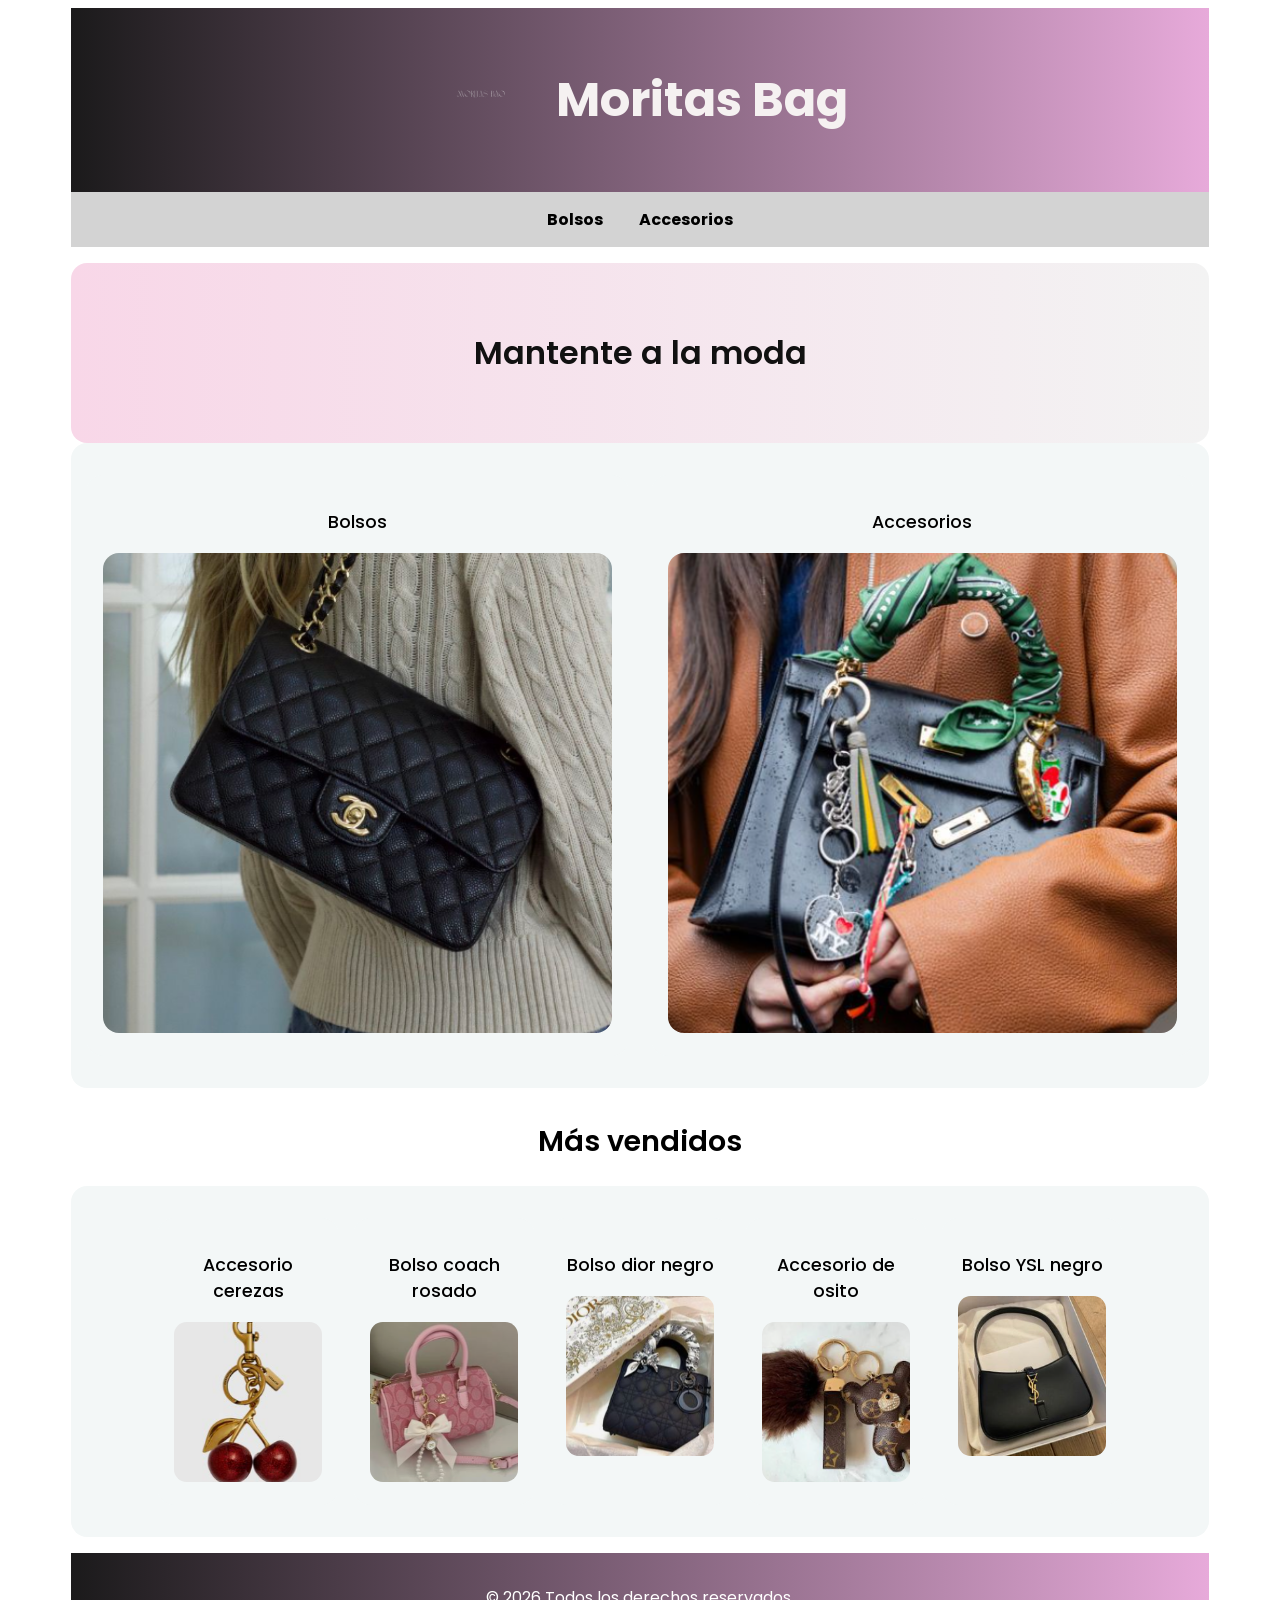
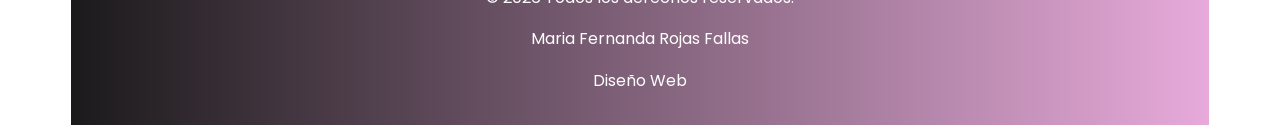
<file: index.html>
<!DOCTYPE html>
<html lang="en">
<head>
    <meta charset="UTF-8">
    <meta name="viewport" content="width=device-width, initial-scale=1.0">
    <title>Moritas Bag</title>
    <link rel="stylesheet" href="css/style.css">
    <link rel="preconnect" href="https://fonts.googleapis.com">
<link rel="preconnect" href="https://fonts.gstatic.com" crossorigin>
<link href="https://fonts.googleapis.com/css2?family=Poppins:wght@300;500;700&display=swap" rel="stylesheet">
</head>
<body>
    <div class="container">

<header class="header">
  <a href="index.html" class="logo">
    <img src="./assets/logo_morita-removebg-preview.png" alt="Logo Moritas Bags">
  </a>
  <h1>Moritas Bag</h1>
</header>

<nav>
   <a href="bolsos.html">Bolsos</a>
   <a href="accesorios.html">Accesorios</a> 
</nav>
<section class="hero">
    <h2>Mantente a la moda</h2>
</section>
<section class="cards principales">

    <div class="card">
        <h3>Bolsos</h3>
        <a href="bolsos.html">
        <img src="./assets/bolsoportada.png" alt="Bolsos">
    </a>
    </div>

     <div class="card">
        <h3>Accesorios</h3>
        <a href="accesorios.html">
        <img src="./assets/portadaaccesorios.png" alt="Accesorios">
        </a>
        </div>
</section>

<h2 class="titulo-seccion">Más vendidos</h2>

<section class="cards mas-vendidos">

<div class="card">
        <h3>Accesorio cerezas</h3>
        <a href="accesorios.html">
        <img src="./assets/accesoriocerezas.png" alt="Accesorio de cerezas">
    </a>
    </div>

     <div class="card">
        <h3>Bolso coach rosado</h3>
        <a href="bolsos.html">
        <img src="./assets/coach.png" alt="Bolso Coach rosado">
    </a>
    </div>
    
     <div class="card">
        <h3>Bolso dior negro</h3>
        <a href="bolsos.html">
        <img src="./assets/dior.png" alt="Bolso Dior negro">
    </a>
    </div>

     <div class="card">
        <h3>Accesorio de osito</h3>
        <a href="accesorios.html">
        <img src="./assets/accesorioosito.png" alt="Accesorio de osito">
    </a>
   </div>

     <div class="card">
        <h3>Bolso YSL negro</h3>
        <a href="bolsos.html">
        <img src="./assets/ysl.png" alt="Bolso YSL negro">
    </a>
    </div>

</section>

<footer>
  <p>&copy; 2026 Todos los derechos reservados.</p>
  <p>Maria Fernanda Rojas Fallas</p>
  <p>Diseño Web</p>
</footer>
</div>    
</body>
</html>
</file>
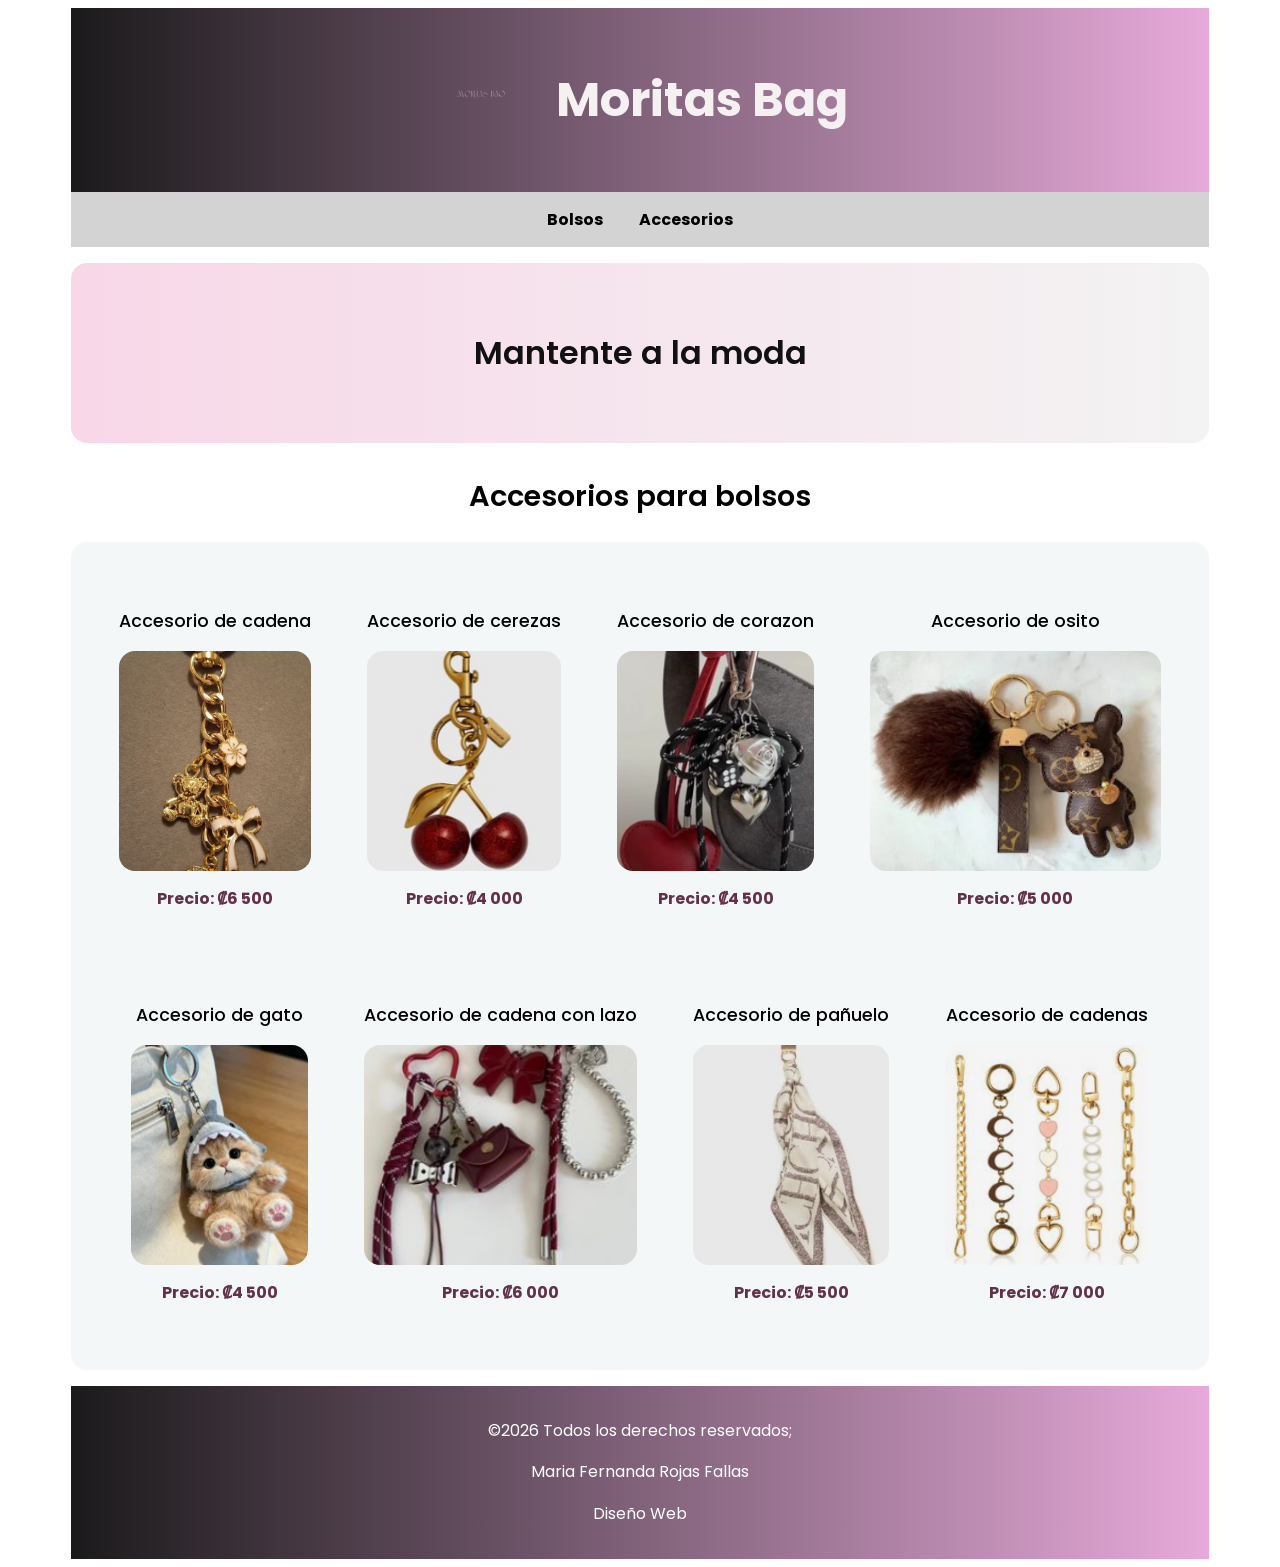
<file: accesorios.html>
<!DOCTYPE html>
<html lang="en">
<head>
    <meta charset="UTF-8">
    <meta name="viewport" content="width=device-width, initial-scale=1.0">
    <title>Moritas Bag</title>
    <link rel="stylesheet" href="css/style.css">
    <link rel="preconnect" href="https://fonts.googleapis.com">
<link rel="preconnect" href="https://fonts.gstatic.com" crossorigin>
<link href="https://fonts.googleapis.com/css2?family=Poppins:wght@300;500;700&display=swap" rel="stylesheet">
</head>
<body>
    <div class="container">

<header class="header">
  <a href="index.html" class="logo">
    <img src="./assets/logo_morita-removebg-preview.png" alt="Logo Moritas Bags">
  </a>
  <h1>Moritas Bag</h1>
</header>

<nav>
    <a href="bolsos.html">Bolsos</a>
   <a href="accesorios.html">Accesorios</a> 
</nav>
<section class="hero">
    <h2>Mantente a la moda</h2>
</section>

<h2 class="titulo-seccion">Accesorios para bolsos</h2>

<section class="cards accesorios">

<div class="card">
        <h3>Accesorio de cadena</h3>
        <img src="./assets/accesoriocadena.png" alt="Accesorio de cadena">
     <p class="precio">Precio: ₡6 500</p></div>

     <div class="card">
        <h3>Accesorio de cerezas</h3>
        <img src="./assets/accesoriocerezas.png" alt="Accesorio de cerezas">
     <p class="precio">Precio: ₡4 000</p></div>
    
     <div class="card">
        <h3>Accesorio de corazon</h3>
        <img src="./assets/accesoriocorazon.png" alt="Accesorio de corazon">
     <p class="precio">Precio: ₡4 500</p></div>

     <div class="card">
        <h3>Accesorio de osito</h3>
        <img src="./assets/accesorioosito.png" alt="Accesorio de osito">
     <p class="precio">Precio: ₡5 000</p></div>

     <div class="card">
        <h3>Accesorio de gato</h3>
        <img src="./assets/accesoriogato.png" alt="Accesorio de gato">
     <p class="precio">Precio: ₡4 500</p></div>

    <div class="card">
        <h3>Accesorio de cadena con lazo</h3>
        <img src="./assets/accesoriocadenaconlazo.png" alt="Accesorio de cadena con lazo">
     <p class="precio">Precio: ₡6 000</p></div>

     <div class="card">
        <h3>Accesorio de pañuelo</h3>
        <img src="./assets/accesoriopanuelo.png" alt="Accesorio de pañuelo">
     <p class="precio">Precio: ₡5 500</p></div>

     <div class="card">
        <h3>Accesorio de cadenas</h3>
        <img src="./assets/cadenas.png" alt="Accesorio de cadenas">
     <p class="precio">Precio: ₡7 000</p></div>

</section>

<footer>
  <p>&copy;2026 Todos los derechos reservados;</p>
  <p>Maria Fernanda Rojas Fallas</p>
  <p>Diseño Web</p>
</footer>
</div>    
</body>
</html>
</file>
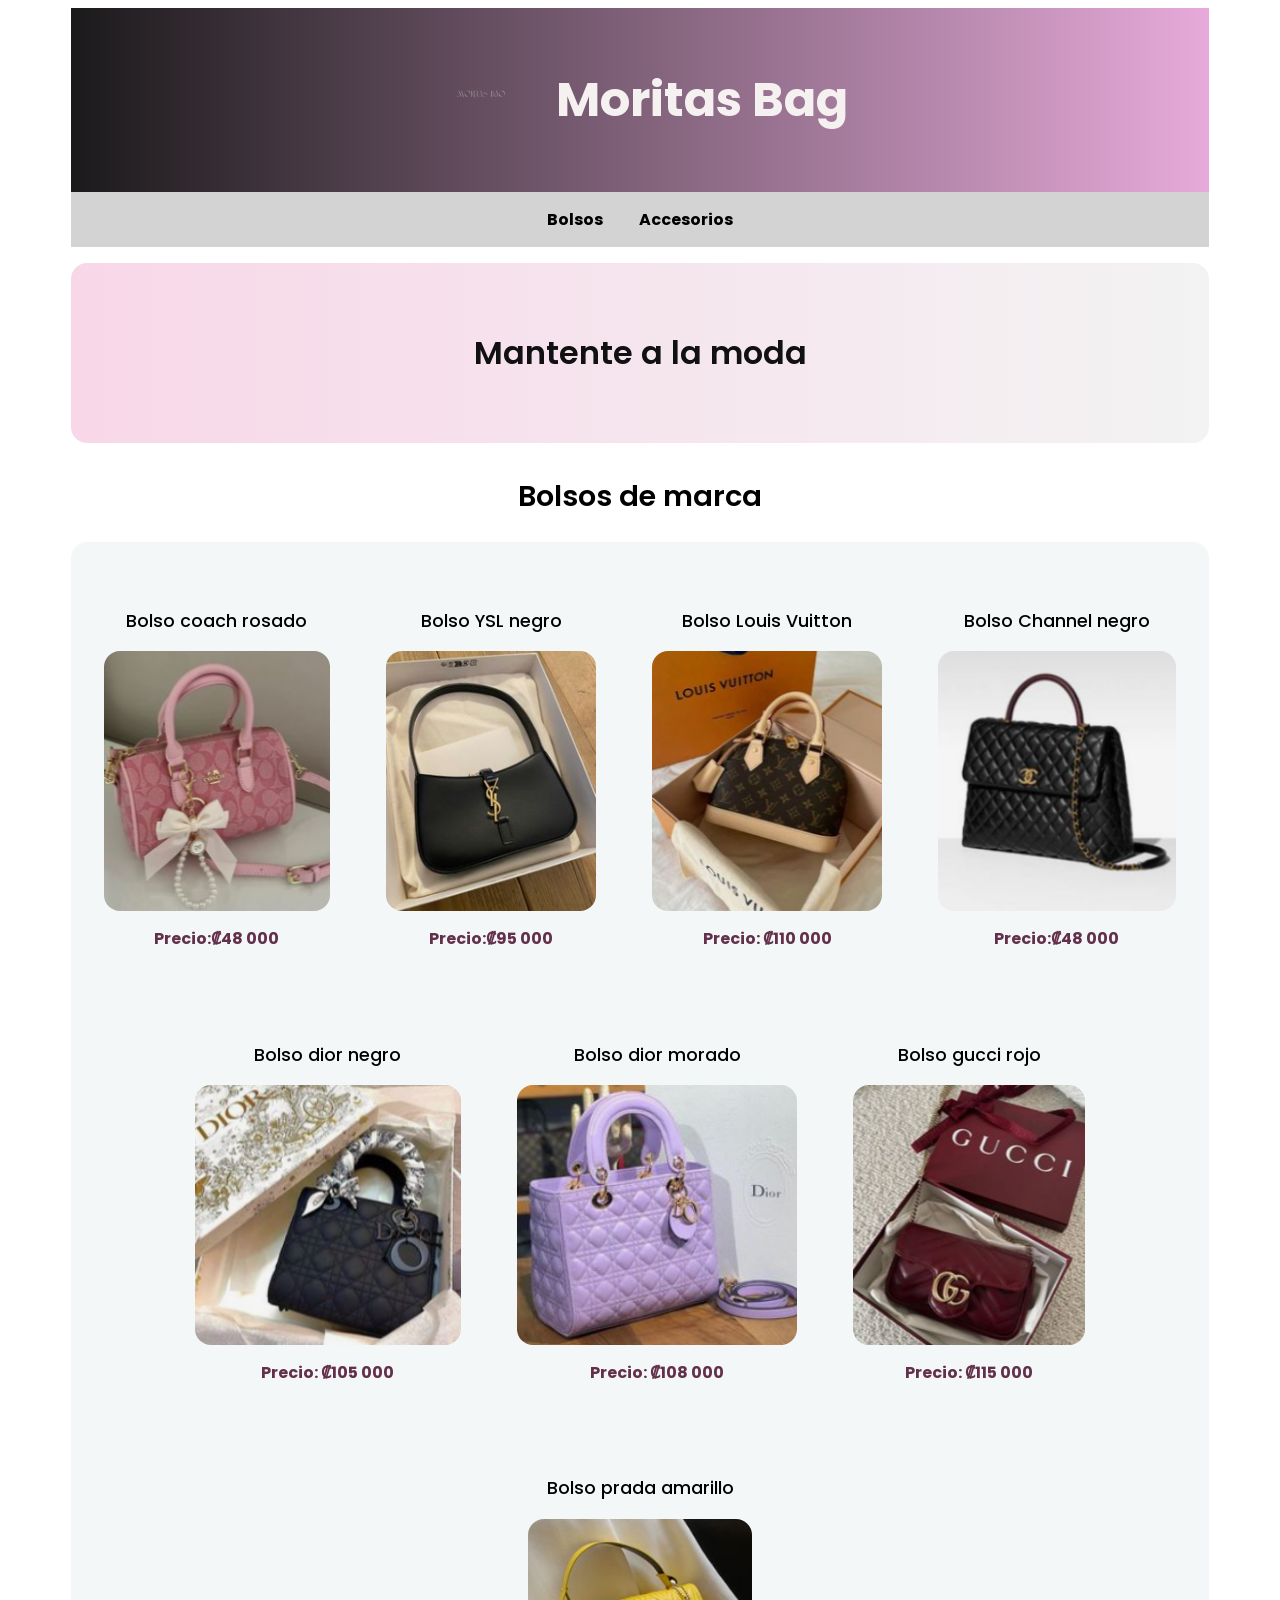
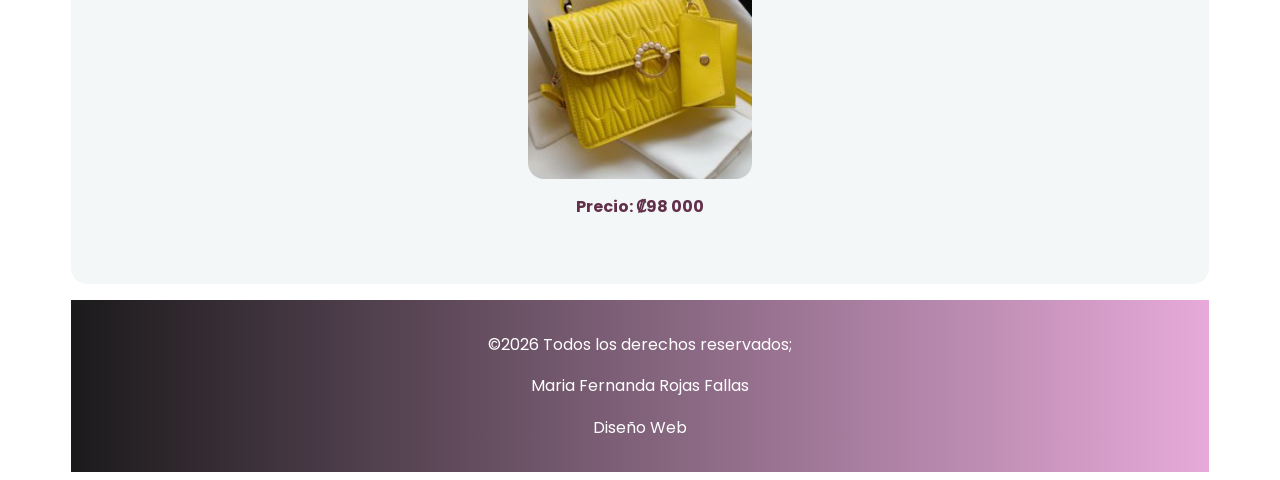
<file: bolsos.html>
<!DOCTYPE html>
<html lang="en">
<head>
    <meta charset="UTF-8">
    <meta name="viewport" content="width=device-width, initial-scale=1.0">
    <title>Moritas Bag</title>
    <link rel="stylesheet" href="css/style.css">
    <link rel="preconnect" href="https://fonts.googleapis.com">
<link rel="preconnect" href="https://fonts.gstatic.com" crossorigin>
<link href="https://fonts.googleapis.com/css2?family=Poppins:wght@300;500;700&display=swap" rel="stylesheet">
</head>
<body>
    <div class="container">

<header class="header">
  <a href="index.html" class="logo">
    <img src="./assets/logo_morita-removebg-preview.png" alt="Logo Moritas Bags">
  </a>
  <h1>Moritas Bag</h1>
</header>

<nav>
    <a href="bolsos.html">Bolsos</a>
   <a href="accesorios.html">Accesorios</a> 
</nav>
<section class="hero">
    <h2>Mantente a la moda</h2>
</section>

<h2 class="titulo-seccion">Bolsos de marca</h2>

<section class="cards bolsos">

<div class="card">
        <h3>Bolso coach rosado</h3>
        <img src="./assets/coach.png" alt="Bolso Coach rosado">
     <p class="precio">Precio:₡48 000</p></div>

     <div class="card">
        <h3>Bolso YSL negro</h3>
        <img src="./assets/ysl.png" alt="Bolso YSL negro">
     <p class="precio">Precio:₡95 000</p></div>
    
     <div class="card">
        <h3>Bolso Louis Vuitton</h3>
        <img src="./assets/louisvuiton.png" alt="Bolso Louis Vuitton">
     <p class="precio">Precio: ₡110 000</p></div>

     <div class="card">
        <h3>Bolso Channel negro</h3>
        <img src="./assets/chanel.png" alt="Bolso Channel negro">
     <p class="precio">Precio:₡48 000</p></div>

     <div class="card">
        <h3>Bolso dior negro</h3>
        <img src="./assets/dior.png" alt="Bolso Dior negro">
     <p class="precio">Precio: ₡105 000</p></div>

    <div class="card">
        <h3>Bolso dior morado</h3>
        <img src="./assets/diormorado.png" alt="Bolso Dior morado">
     <p class="precio">Precio: ₡108 000</p></div>

    <div class="card">
        <h3>Bolso gucci rojo</h3>
        <img src="./assets/gucci.png" alt="Bolso Gucci rojo">
     <p class="precio">Precio: ₡115 000</p></div>

    <div class="card">
        <h3>Bolso prada amarillo</h3>
        <img src="./assets/pradaamarillo.png" alt="Bolso Prada amarillo">
     <p class="precio">Precio: ₡98 000</p></div>


</section>

<footer>
  <p>&copy;2026 Todos los derechos reservados;</p>
  <p>Maria Fernanda Rojas Fallas</p>
  <p>Diseño Web</p>
</footer>
</div>    
</body>
</html>
</file>
<file: css/style.css>
/* ===== CONTENEDOR ===== */

.container{
  width: 90%;
  margin: auto;
  font-family: 'Poppins', sans-serif;
}

/* ===== ENLACES GENERALES ===== */

a{
  text-decoration: none;
  color: inherit;
}

a:visited,
a:active{
  color: inherit;
}

/* ===== HEADER ===== */

header{
  background: linear-gradient(to right, #1b1a1b, #e7aada);
  color: rgb(245, 241, 241);
  padding: 1rem;
  text-align: center;
}

.header{
  display: flex;
  align-items: center;
  justify-content: center;
  gap: 1.5rem;
  padding: 1.5rem 0;
}

header a{
  color: rgb(245, 241, 241);
}

header a:hover{
  color: #fff;
}

.logo img{
  height: 100px;
  width: auto;
}

/* ===== NAVEGACIÓN ===== */

nav{
  background: lightgray;
  padding: 15px;
  text-align: center;
}

nav a{
  margin: 1rem;
  font-weight: bold;
  color: black;
}

nav a:hover{
  color: rgb(223, 155, 189);
}

/* ===== HERO ===== */

.hero{
  height: 180px;
  background: linear-gradient(to right, #f8d7e8, #f3f3f3);
  color: #111;
  display: flex;
  align-items: center;
  justify-content: center;
  border-radius: 1rem;
  margin-top: 1rem;
}

.hero h2{
  animation: aparecer 2s ease;
}

/* ===== TÍTULOS ===== */

h1{
  font-size: 3rem;
  font-weight: 700;
}

h2{
  font-size: 2rem;
  font-weight: 600;
}

h3{
  font-size: 1.1rem;
  font-weight: 500;
}

p{
  font-size: 1rem;
  line-height: 1.6;
}

.titulo-seccion{
  text-align: center;
  margin-top: 2rem;
  font-size: 1.8rem;
}

/* ===== TARJETAS GENERALES ===== */

.cards{
  display: flex;
  justify-content: center;
  flex-wrap: wrap;
  gap: 1.5rem;
  background: rgb(243, 247, 247);
  padding: 2rem 1rem;
  border-radius: 1rem;
}

.card{
  background: rgb(243, 247, 247);
  padding: 1rem;
  box-sizing: border-box;
  text-align: center;
  border-radius: 1rem;
  transition: all 0.3s ease;
}

.card:hover{
  transform: translateY(-8px);
  box-shadow: 0 10px 20px rgba(0,0,0,0.15);
}

.precio{
font-weight:bold;
color:#63304b;
margin-top:0.5rem;
font-size:1rem;
}

/* ===== SECCIÓN PRINCIPAL ===== */

.principales{
  display: flex;
  gap: 1.5rem;
}

.principales .card{
  flex: 1;
}

.principales img{
  width: 100%;
  height: 480px;
  object-fit: cover;
  border-radius: 1rem;
}

/* ===== MÁS VENDIDOS ===== */

.mas-vendidos{
  display: flex;
  justify-content: center;
  flex-wrap: nowrap;
  gap: 1rem;
}

.mas-vendidos .card{
  flex: 1;
  max-width: 180px;
}

.mas-vendidos img{
  width: 100%;
  height: 160px;
  object-fit: cover;
  border-radius: 0.8rem;
}

/* ===== BOLSOS ===== */

.bolsos .card img{
  width: 100%;
  height: 260px;
  object-fit: cover;
  border-radius: 1rem;
}

/* ===== ACCESORIOS ===== */

.accesorios .card img{
  width: 100%;
  height: 220px;
  object-fit: cover;
  border-radius: 1rem;
}

/* ===== FOOTER ===== */

footer{
  background: linear-gradient(to right, #1b1a1b, #e7aada);
  color: white;
  padding: 1rem;
  text-align: center;
  margin-top: 1rem;
}

/* ===== ANIMACIONES ===== */

@keyframes aparecer{
  from{
    opacity: 0;
    transform: translateY(-20px);
  }

  to{
    opacity: 1;
    transform: translateY(0);
  }
}

/* ===== CONFIGURACIÓN GENERAL ===== */

html{
  scroll-behavior: smooth;
}

/* ===== MEDIA QUERIES ===== */

@media(max-width:768px){

  .header{
    flex-direction: column;
  }

  .principales{
    flex-direction: column;
  }

  .principales img{
    height: 300px;
  }

  .mas-vendidos{
    flex-wrap: wrap;
  }

  .mas-vendidos .card{
    width: 30%;
    max-width: none;
  }

  h1{
    font-size: 2rem;
  }
}

@media(max-width:480px){

  .mas-vendidos .card{
    width: 100%;
  }

  nav a{
    display: block;
    margin: 0.8rem 0;
  }

  .logo img{
    height: 7rem;
  }
}
</file>
